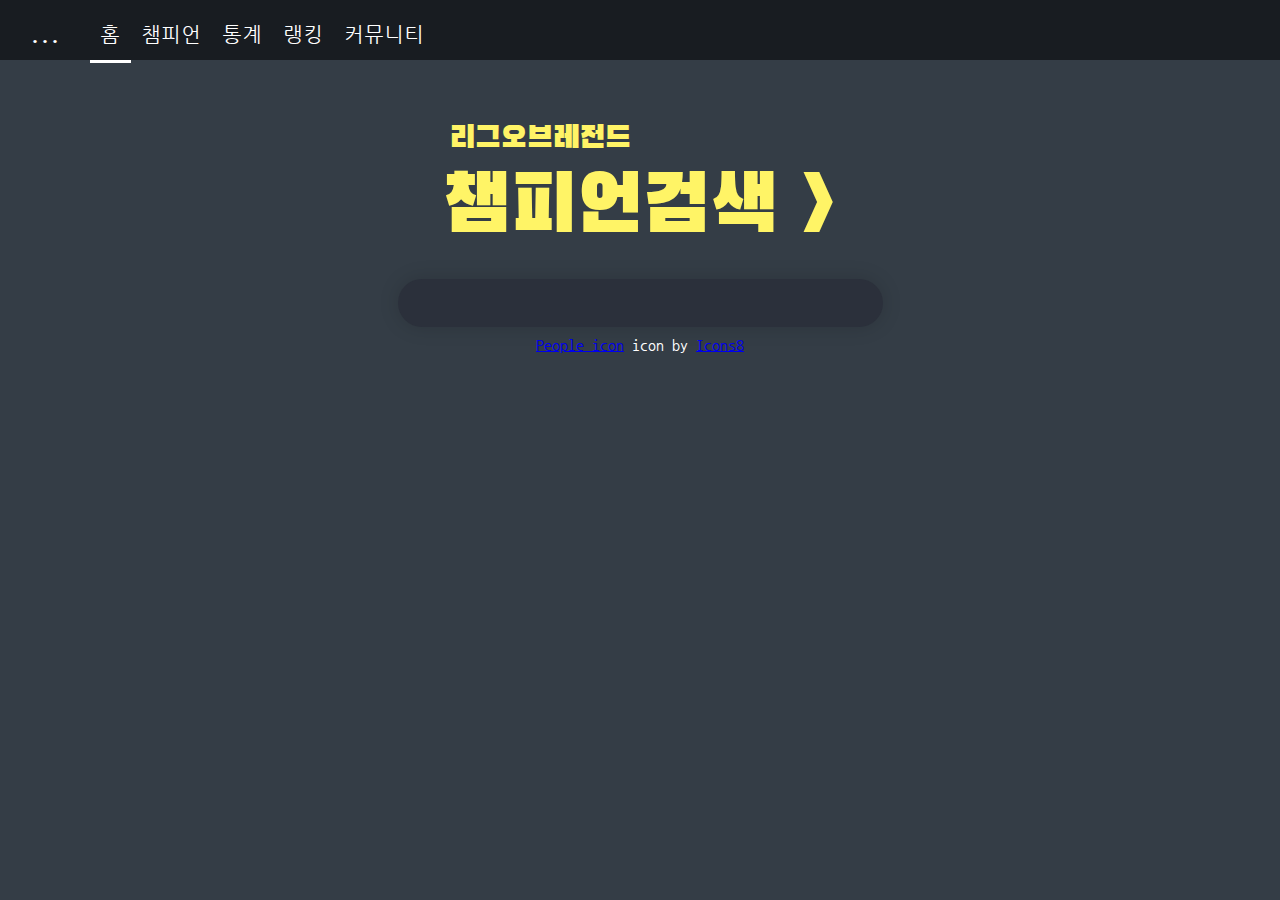
<file: index.html>
<!DOCTYPE html>
<html>
<head>
<link rel="stylesheet" href="index.css" type="text/css">
<link href="https://fonts.googleapis.com/css?family=Nanum+Gothic+Coding|Ubuntu|Black+Han+Sans" rel="stylesheet">
<meta charset="UTF-8">
<meta name="viewport" content="width=device-width, initial-scale=1">
<title>롤 전적 검색 FLY.GG</title>
</head>
<body>
<div class="l-header">
	<div class="header">
		<ul class="menu">
			<li class="menu_item menu_item-logo">
				<a href="./index.html">
					<span class="logo_name">
					...
					</span>
				</a>
			</li>
			<li class="menu_item menu_item-active">
				<a href="./index.html" class="target=">
					홈
				</a>
			</li>
			<li class="menu_item">
				<a href="./champion.html" class="target=">
					챔피언
				</a>
			</li>
			<li class="menu_item">
				<a href="/statistics/" class="target=">
					통계
				</a>
			</li>
			<li class="menu_item">
				<a href="/ranking/" class="target=">
					랭킹
				</a>
			</li>
			<li class="menu_item">
				<a href="http://talk.op.gg/s/lol" class="target=_blank">
					커뮤니티
				</a>
			</li>
		</ul>
	</div>
</div>
<div class="i-container">
	<div class="index-logo">
		<div class="index-logo-form index-logo_sub">
			<a href="./index.html">
				리그오브레전드
			</a>
		</div>
		<div class="index-logo-form index-logo_title">
			<a href="./index.html">
				챔피언검색 >
			</a>
		</div>
	</div>
</div>

<div class="search">
<form action="./index.html" name="name" method="post">
  <input id="userid" name="username" placeholder="" type="text"/><br>
</form>
</div>

<div class="context">
<a target="_blank" href="https://icons8.com/icons/set/conference-call--v1">People icon</a> icon by <a target="_blank" href="https://icons8.com">Icons8</a>
</div>

<div class="l-footer">
	<div class="footer">
		<ul class="bmenu">
			<li class="bmenu_item icon">
				<a href="./index.html" class="target=">
					<div class="mw">
						<img src="img/home50.png"/>
					</div>
					<div class="t">
						홈
					</div>
				</a>
			</li>
			<li class="bmenu_item icon">
				<a href="./champion.html" class="target=">
					<div class="mw">
						<img src="img/prize50.png"/>
					</div>
					<div class="t">
						챔피언
					</div>
				</a>
			</li>
			<li class="bmenu_item icon">
				<a href="http://talk.op.gg/s/lol" class="target=_blank">
					<div class="mw">
						<img src="img/people50.png"/>
					</div>
					<div class="t">
						커뮤니티
					</div>
				</a>
			</li>
		</ul>
	</div>
</div>

</body>
</html>
</file>
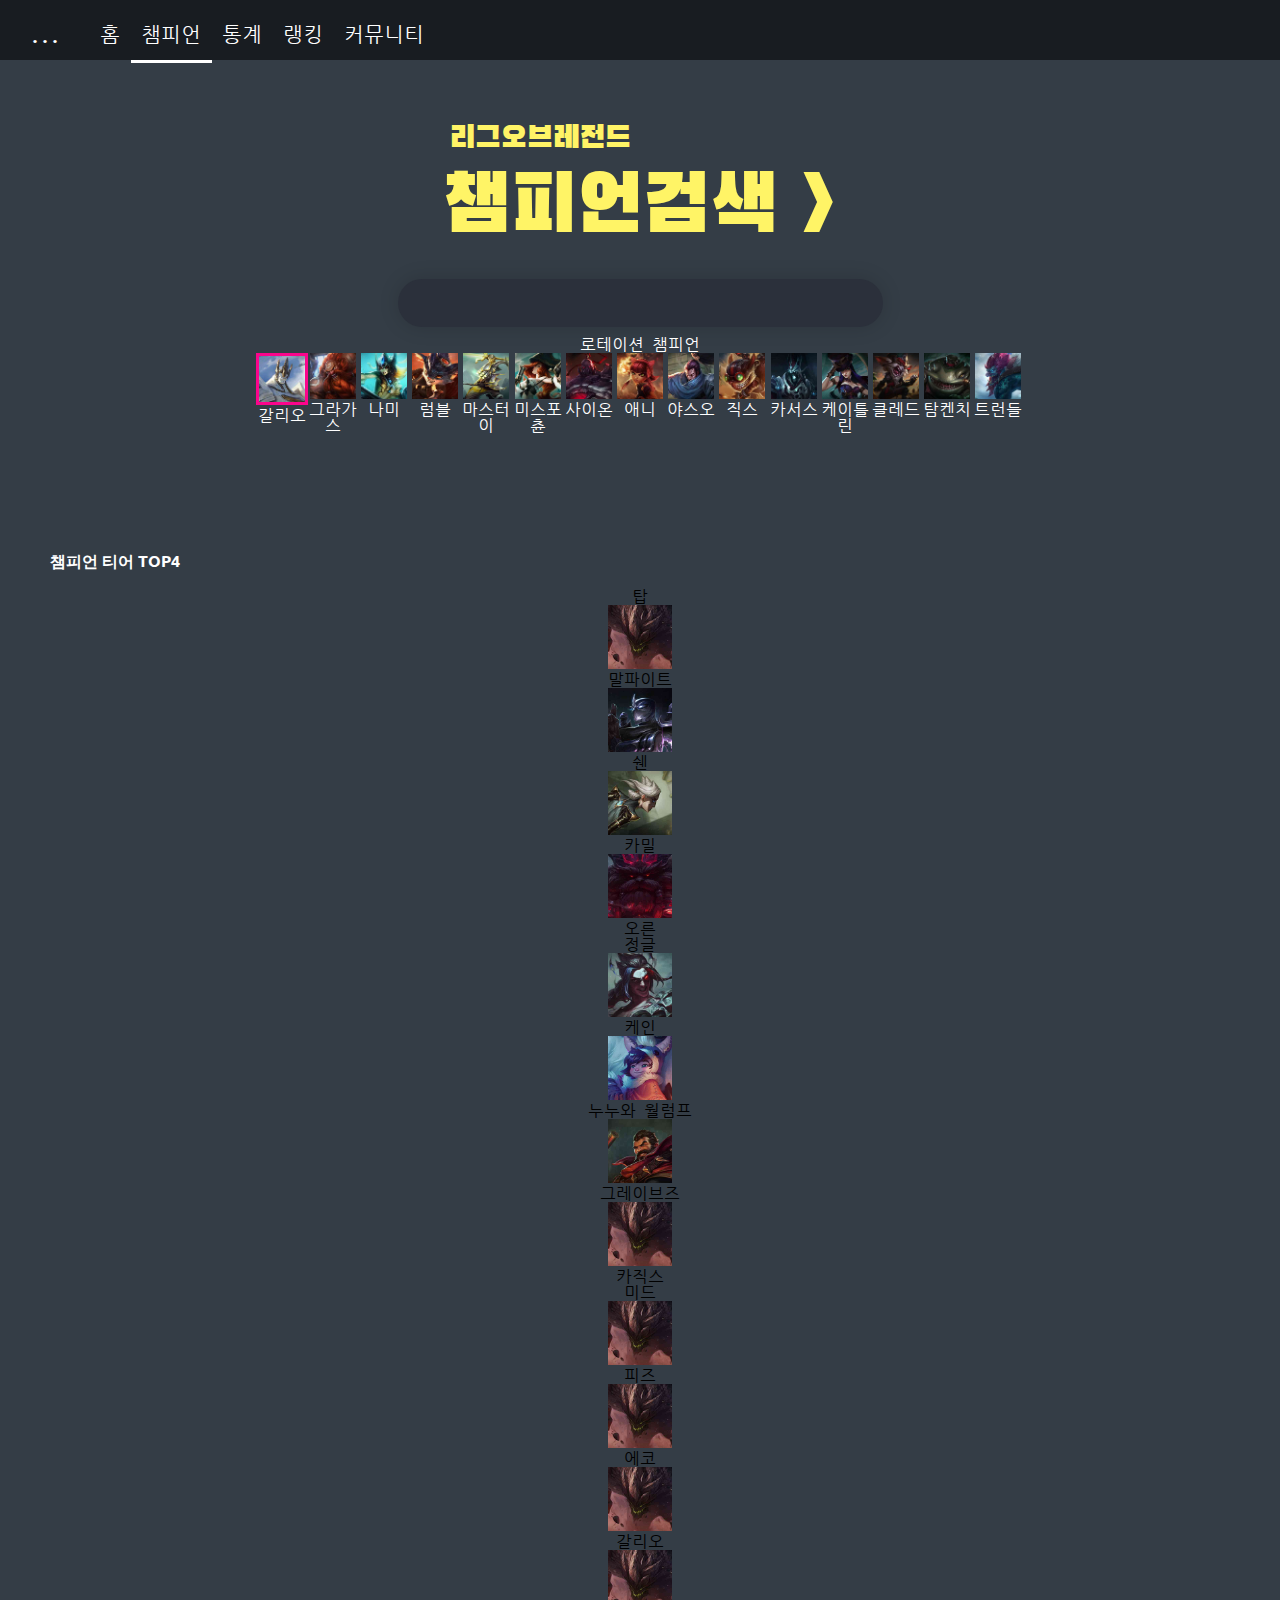
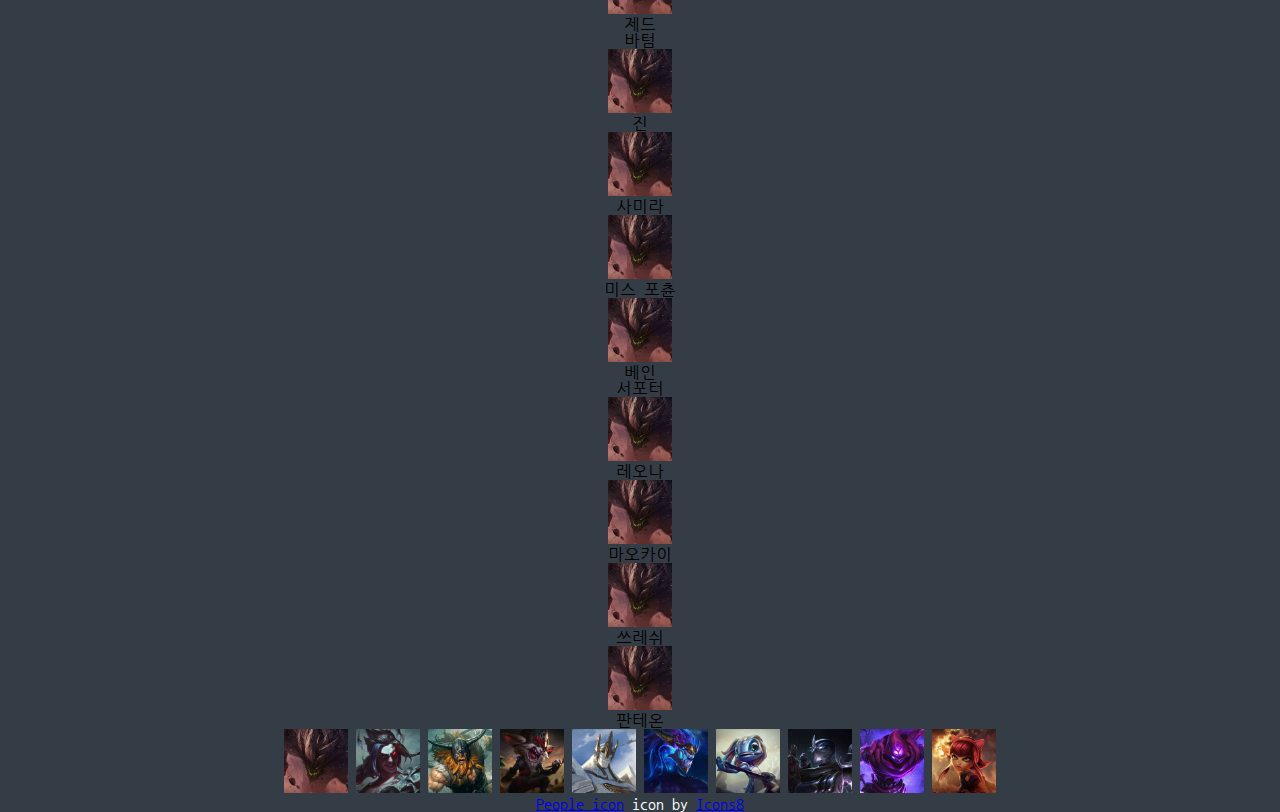
<file: champion.html>
<!DOCTYPE html>
<html>
<head>
<link rel="stylesheet" href="index.css" type="text/css">
<link rel="stylesheet" href="champion.css" type="text/css">
<link href="https://fonts.googleapis.com/css?family=Nanum+Gothic+Coding|Ubuntu|Black+Han+Sans" rel="stylesheet">
<meta charset="UTF-8">
<meta name="viewport" content="width=device-width, initial-scale=1">
<title>롤 전적 검색 FLY.GG</title>
</head>
<body>
<div class="l-header">
	<div class="header">
		<ul class="menu">
			<li class="menu_item menu_item-logo">
				<a href="./index.html">
					<span class="logo_name">
					...
					</span>
				</a>
			</li>
			<li class="menu_item">
				<a href="./index.html" class="target=">
					홈
				</a>
			</li>
			<li class="menu_item menu_item-active">
				<a href="./champion.html" class="target=">
					챔피언
				</a>
			</li>
			<li class="menu_item">
				<a href="/statistics/" class="target=">
					통계
				</a>
			</li>
			<li class="menu_item">
				<a href="/ranking/" class="target=">
					랭킹
				</a>
			</li>
			<li class="menu_item">
				<a href="http://talk.op.gg/s/lol" class="target=_blank">
					커뮤니티
				</a>
			</li>
		</ul>
	</div>
</div>
<div class="i-container">
	<div class="index-logo">
		<div class="index-logo-form index-logo_sub">
			<a href="./Index.html">
				리그오브레전드
			</a>
		</div>
		<div class="index-logo-form index-logo_title">
			<a href="./Index.html">
				챔피언검색 >
			</a>
		</div>
	</div>
</div>

<div class="search">
<form action="./Index.html" name="name" method="post">
  <input id="userid" name="username" placeholder="" type="text"/><br>
</form>
</div>

<div style="color:white">로테이션 챔피언</div>
<div class="rotation">
	<div class="inline" id="fire">
	<img src=".\img\champion\tiles\Galio_0.jpg" width="90%">
		<div class="inname">
		<span>갈리오</span>
		</div>
	</div>
	<div class="inline">
	<img src="img\champion\tiles\Gragas_0.jpg" width="90%">
		<div class="inname">
		<span>그라가스</span>
		</div>
	</div>
	<div class="inline">
	<img src="img\champion\tiles\Nami_0.jpg" width="90%">
		<div class="inname">
		<span>나미</span>
		</div>
	</div>
	<div class="inline">
	<img src="img\champion\tiles\Rumble_0.jpg" width="90%">
		<div class="inname">
		<span>럼블</span>
		</div>
	</div>
	<div class="inline">
	<img src="img\champion\tiles\MasterYi_0.jpg" width="90%">
		<div class="inname">
		<span>마스터이</span>
		</div>
	</div>
	<div class="inline">
	<img src="img\champion\tiles\MissFortune_0.jpg" width="90%">
		<div class="inname">
		<span>미스포츈</span>
		</div>
	</div>
	<div class="inline">
	<img src="img\champion\tiles\Sion_0.jpg" width="90%">
		<div class="inname">
		<span>사이온</span>
		</div>
	</div>
	<div class="inline">
	<img src="img\champion\tiles\Annie_0.jpg" width="90%">
		<div class="inname">
		<span>애니</span>
		</div>
	</div>
	<div class="inline">
	<img src="img\champion\tiles\Yasuo_0.jpg" width="90%">
		<div class="inname">
		<span>야스오</span>
		</div>
	</div>
	<div class="inline">
	<img src="img\champion\tiles\Ziggs_0.jpg" width="90%">
		<div class="inname">
		<span>직스</span>
		</div>
	</div>
	<div class="inline">
	<img src="img\champion\tiles\Karthus_0.jpg" width="90%">
		<div class="inname">
		<span>카서스</span>
		</div>
	</div>
	<div class="inline">
	<img src="img\champion\tiles\Caitlyn_0.jpg" width="90%">
		<div class="inname">
		<span>케이틀린</span>
		</div>
	</div>
	<div class="inline">
	<img src="img\champion\tiles\Kled_0.jpg" width="90%">
		<div class="inname">
		<span>클레드</span>
		</div>
	</div>
	<div class="inline">
	<img src="img\champion\tiles\TahmKench_0.jpg" width="90%">
		<div class="inname">
		<span>탐켄치</span>
		</div>
	</div>
	<div class="inline">
	<img src="img\champion\tiles\Trundle_0.jpg" width="90%">
		<div class="inname">
		<span>트런들</span>
		</div>
	</div>
</div>

<div class="winrate">
	<p>챔피언 티어 TOP4</p>
	<div class="line_top">
		탑
		<div class="1">
			<img src="img\champion\tiles\Malphite_0.jpg" width="5%">
			<div>
				<span>말파이트</span>
			</div>
		</div>
		<div class="2">
			<img src="img\champion\tiles\Shen_0.jpg" width="5%">
			<div>
				<span>쉔</span>
			</div>
		</div>
		<div class="3">
			<img src="img\champion\tiles\Camille_0.jpg" width="5%">
			<div>
				<span>카밀</span>
			</div>
		</div>
		<div class="4">
			<img src="img\champion\tiles\Ornn_0.jpg" width="5%">
			<div>
				<span>오른</span>
			</div>
		</div>
	</div>
	<div class="line_jungle">
		정글
		<div class="1">
			<img src="img\champion\tiles\Kayn_0.jpg" width="5%">
			<div>
				<span>케인</span>
			</div>
		</div>
		<div class="2">
			<img src="img\champion\tiles\Nunu_0.jpg" width="5%">
			<div>
				<span>누누와 월럼프</span>
			</div>
		</div>
		<div class="3">
			<img src="img\champion\tiles\Graves_0.jpg" width="5%">
			<div>
				<span>그레이브즈</span>
			</div>
		</div>
		<div class="4">
			<img src="img\champion\tiles\Malphite_0.jpg" width="5%">
			<div>
				<span>카직스</span>
			</div>
		</div>
	</div>
	<div class="line_middle">
		미드
		<div class="1">
			<img src="img\champion\tiles\Malphite_0.jpg" width="5%">
			<div>
				<span>피즈</span>
			</div>
		</div>
		<div class="2">
			<img src="img\champion\tiles\Malphite_0.jpg" width="5%">
			<div>
				<span>에코</span>
			</div>
		</div>
		<div class="3">
			<img src="img\champion\tiles\Malphite_0.jpg" width="5%">
			<div>
				<span>갈리오</span>
			</div>
		</div>
		<div class="4">
			<img src="img\champion\tiles\Malphite_0.jpg" width="5%">
			<div>
				<span>제드</span>
			</div>
		</div>
	</div>
	<div class="line_bottom">
		바텀
		<div class="1">
			<img src="img\champion\tiles\Malphite_0.jpg" width="5%">
			<div>
				<span>진</span>
			</div>
		</div>
		<div class="2">
			<img src="img\champion\tiles\Malphite_0.jpg" width="5%">
			<div>
				<span>사미라</span>
			</div>
		</div>
		<div class="3">
			<img src="img\champion\tiles\Malphite_0.jpg" width="5%">
			<div>
				<span>미스 포츈</span>
			</div>
		</div>
		<div class="4">
			<img src="img\champion\tiles\Malphite_0.jpg" width="5%">
			<div>
				<span>베인</span>
			</div>
		</div>
	</div>
	<div class="line_support">
		서포터
		<div class="1">
			<img src="img\champion\tiles\Malphite_0.jpg" width="5%">
			<div>
				<span>레오나</span>
			</div>
		</div>
		<div class="2">
			<img src="img\champion\tiles\Malphite_0.jpg" width="5%">
			<div>
				<span>마오카이</span>
			</div>
		</div>
		<div class="3">
			<img src="img\champion\tiles\Malphite_0.jpg" width="5%">
			<div>
				<span>쓰레쉬</span>
			</div>
		</div>
		<div class="4">
			<img src="img\champion\tiles\Malphite_0.jpg" width="5%">
			<div>
				<span>판테온</span>
			</div>
		</div>
	</div>
	<img src="img\champion\tiles\Malphite_0.jpg" width="5%">
	<img src="img\champion\tiles\Kayn_0.jpg" width="5%">
	<img src="img\champion\tiles\Olaf_0.jpg" width="5%">
	<img src="img\champion\tiles\Kled_0.jpg" width="5%">
	<img src="img\champion\tiles\Galio_0.jpg" width="5%">
	<img src="img\champion\tiles\AurelionSol_0.jpg" width="5%">
	<img src="img\champion\tiles\Fizz_0.jpg" width="5%">
	<img src="img\champion\tiles\Shen_0.jpg" width="5%">
	<img src="img\champion\tiles\Malzahar_0.jpg" width="5%">
	<img src="img\champion\tiles\Annie_0.jpg" width="5%">
</div>

<div class="context">
<a target="_blank" href="https://icons8.com/icons/set/conference-call--v1">People icon</a> icon by <a target="_blank" href="https://icons8.com">Icons8</a>
</div>

<div class="l-footer">
	<div class="footer">
		<ul class="bmenu">
			<li class="bmenu_item icon">
				<a href="./index.html" class="target=">
					<div class="mw">
						<img src="img/home50.png"/>
					</div>
					<div class="t">
						홈
					</div>
				</a>
			</li>
			<li class="bmenu_item icon">
				<a href="./champion.html" class="target=">
					<div class="mw">
						<img src="img/prize50.png"/>
					</div>
					<div class="t">
						챔피언
					</div>
				</a>
			</li>
			<li class="bmenu_item icon">
				<a href="http://talk.op.gg/s/lol" class="target=_blank">
					<div class="mw">
						<img src="img/people50.png"/>
					</div>
					<div class="t">
						커뮤니티
					</div>
				</a>
			</li>
		</ul>
	</div>
</div>

</body>
</html>
</file>
<file: index.css>
@charset "utf-8";

html,body{
	margin: 0;
}

body{
	text-align: center;
	background: #343d46;
	font-family: 'Nanum Gothic Coding', monospace;
}

@media (max-width:480px) {
		html{
			font-size: 15px;
		}

		.l-header{
			display: none;
		}

		.index-logo{
			padding: 60px 0 10px 0;
		}

		.index-logo_sub>a{
			margin-left: -170px;
			font-size: 20px;
		}

		.index-logo_title>a{
			font-size: 60px;
		}

		input{
			width: 50%;
		}

		.l-footer{
			position: fixed;
			bottom: 0px;
			background: #2b303b;
			padding: 10px 0 10px 0;
			height: 50px;
		  width: 100%;
		}

		.footer{
			font-family: 'Ubuntu', sans-serif;
		}

		.icon img{
			width: 35px;
			height: 35px;
		}

		.bmenu_item{
			font-size:14px;
		}

		.bmenu_item>a{
			font-family: 'Nanum Gothic Coding', monospace;
			color:#fff;
			text-decoration: none;
		}
}

@media (min-width:481px) {
		input{
			width: 325px;
		}
		.index-logo_sub>a{
			margin-left: -200px;
			font-size: 31px;
		}

		.index-logo_title>a{
			font-size: 80px;
		}

		.l-footer{
			display: none;
		}
}

.l-header{
	background: #181c21/*466*/;
	padding: 20px 0 40px 0;
	height: 100%;
    width: 100%;
}

.header{
	position: relative;
    max-width: 1300px;
    margin: 0 auto;
	position: relative;
	height: 100%;
	font-family: 'Ubuntu', sans-serif;
}

ul{
	list-style:none;
	margin:0;
	padding:0;
}

li {
    float: left;
    color:#ffffff;
}

.menu_item{
	display:block;
	vertical-align:middle;
	/*line-height:19px;*/
	font-size:20px;
}

.menu_item>a{
	font-family: 'Nanum Gothic Coding', monospace;
	color:#fff;
	text-decoration: none;
	padding: 0 11px 15px 10px;
}
.menu_item-logo>a{
	padding: 0 30px 0 30px;
	font-weight: bold;
}
.menu_item-active>a{
	/*color:#ffffff;*/
	border-bottom: 3px solid transparent;
	border-bottom-color: #fff;
}



.index-logo{
	padding: 60px 0 10px 0;
}

.index-logo-form>a{
	font-family: 'Black Han Sans', sans-serif;
	text-decoration: none;
	color:#fff466;
}

.index-logo_sub>a{
}

.index-logo_title>a{
	font-family: 'Black Han Sans', sans-serif;
}

.search{
	color: #63717f;
    border: none;
    font-size: 14px;
    outline: none;
    /*position: relative;*/
}

form{
	text-align:center;
}

.context{
	text-align: center;
	color: white;
}
.name,.level{
	color: white;
}
.name{
	margin-top:10px;
	font-weight: bold;
	font-size: 30px;
}
.level{
	margin: 0 44% 0 44%;
	position: relative;
	border: 3px solid #ffffff;
	background: #343d46;
	font-family: 'Ubuntu', sans-serif;
	font-size: 20px;
	font-weight: bold;
	color: #ffffff;
	border-radius: 20px;
}
.context img{
	border-radius: 20px;
	width: auto; height: auto;
    max-width: 100px;
    max-height: 100px;
}

input{
	box-shadow: 0 0 20px rgba(0, 0, 0, 0.15);
	background: #2b303b;
	color: #fff;
	/*border: 2px solid #fff466;*/
	border:0px;
	border-radius: 40px;
	font-size: 16px;
	outline: none;
	margin: 10px 0 10px 0;
	padding: 15px 140px 15px 20px;
}
</file>
<file: champion.css>
.rotation>p{
	font-weight: bold;
	color: #ffffff;
	font-family: 'Ubuntu', sans-serif;
	padding-top: 100px;
	margin-left: 50px;
	text-align:left;
}

.winrate>p{
	font-weight: bold;
	color: #ffffff;
	font-family: 'Ubuntu', sans-serif;
	padding-top: 100px;
	margin-left: 50px;
	text-align:left;
}

.rotation{
	color:#ffffff;
	display: grid;
	grid-template-columns: 1fr 1fr 1fr 1fr 1fr 1fr 1fr 1fr 1fr 1fr 1fr 1fr 1fr 1fr 1fr;
	margin: 0 20% 0 20%;
}

.rotation #fire img{
		border-width: 3px;
		border-color: #fa058c;
		border-style: solid;
}
</file>
